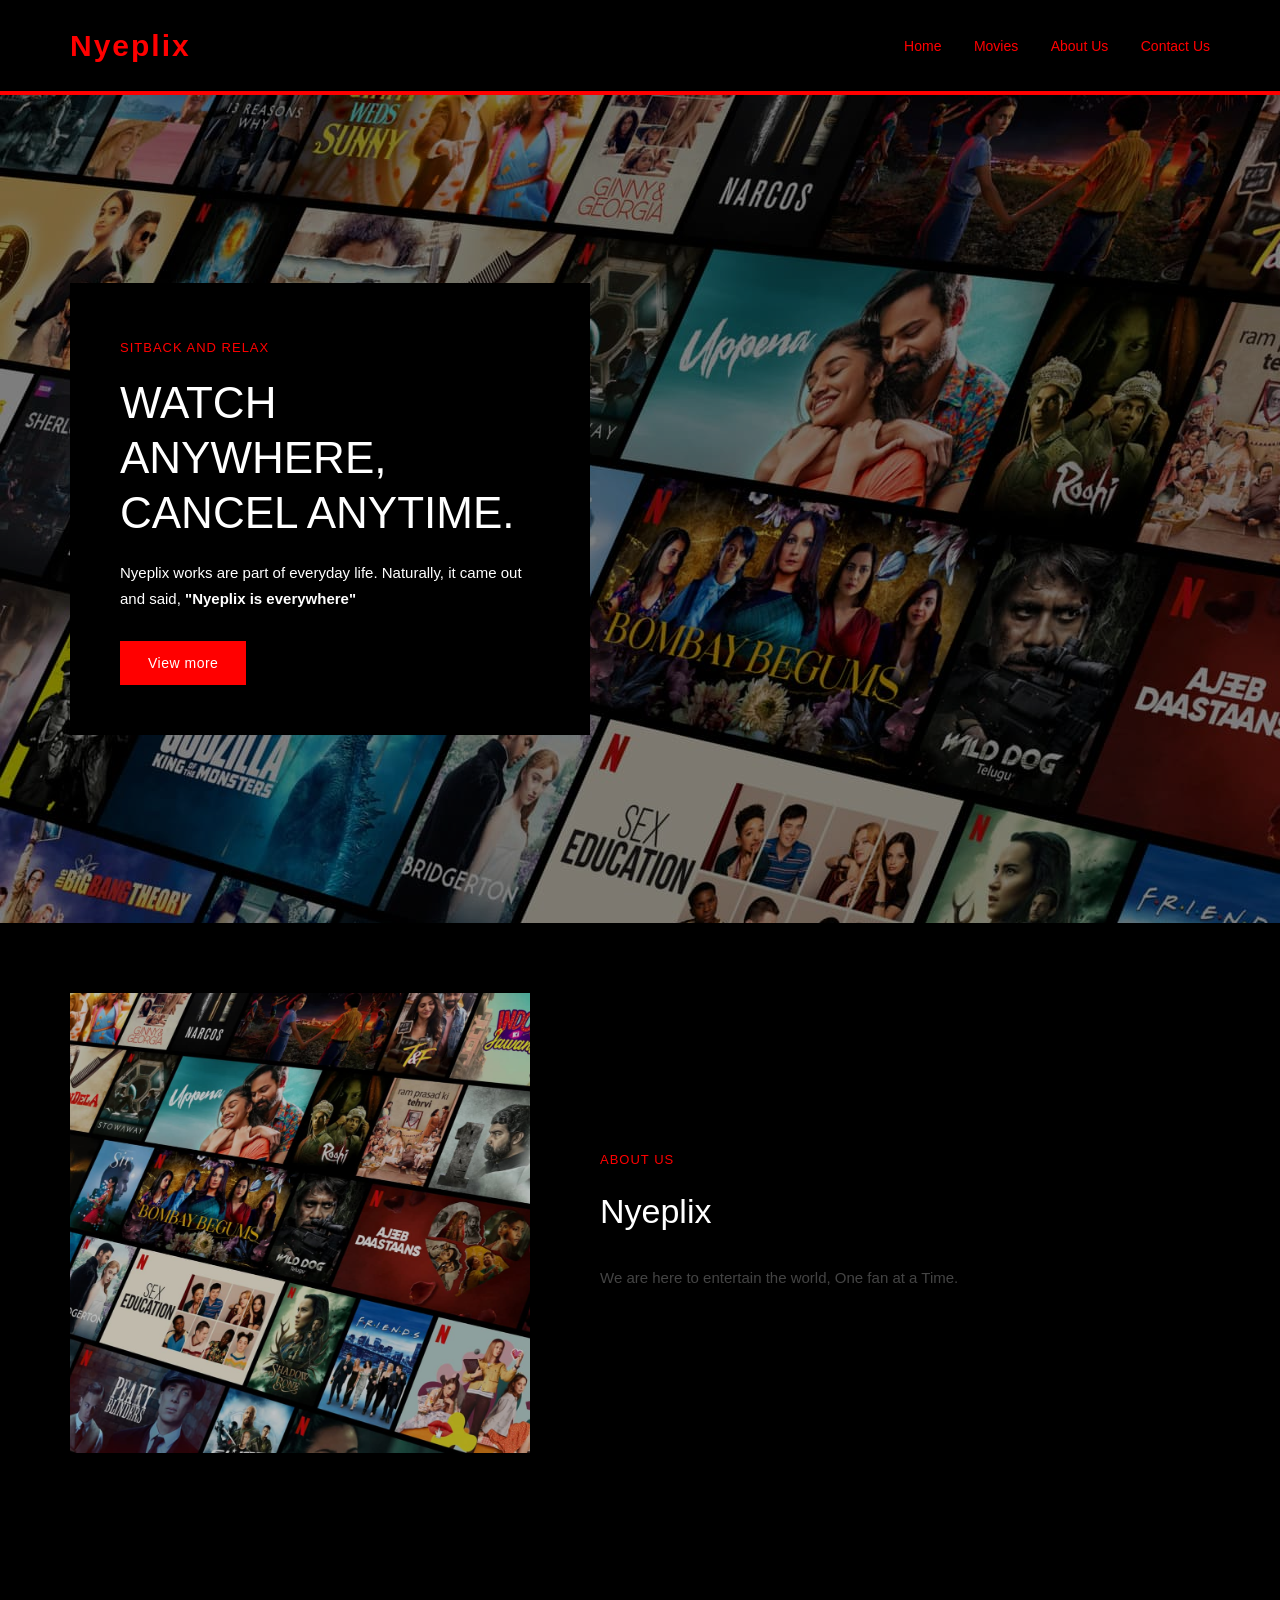
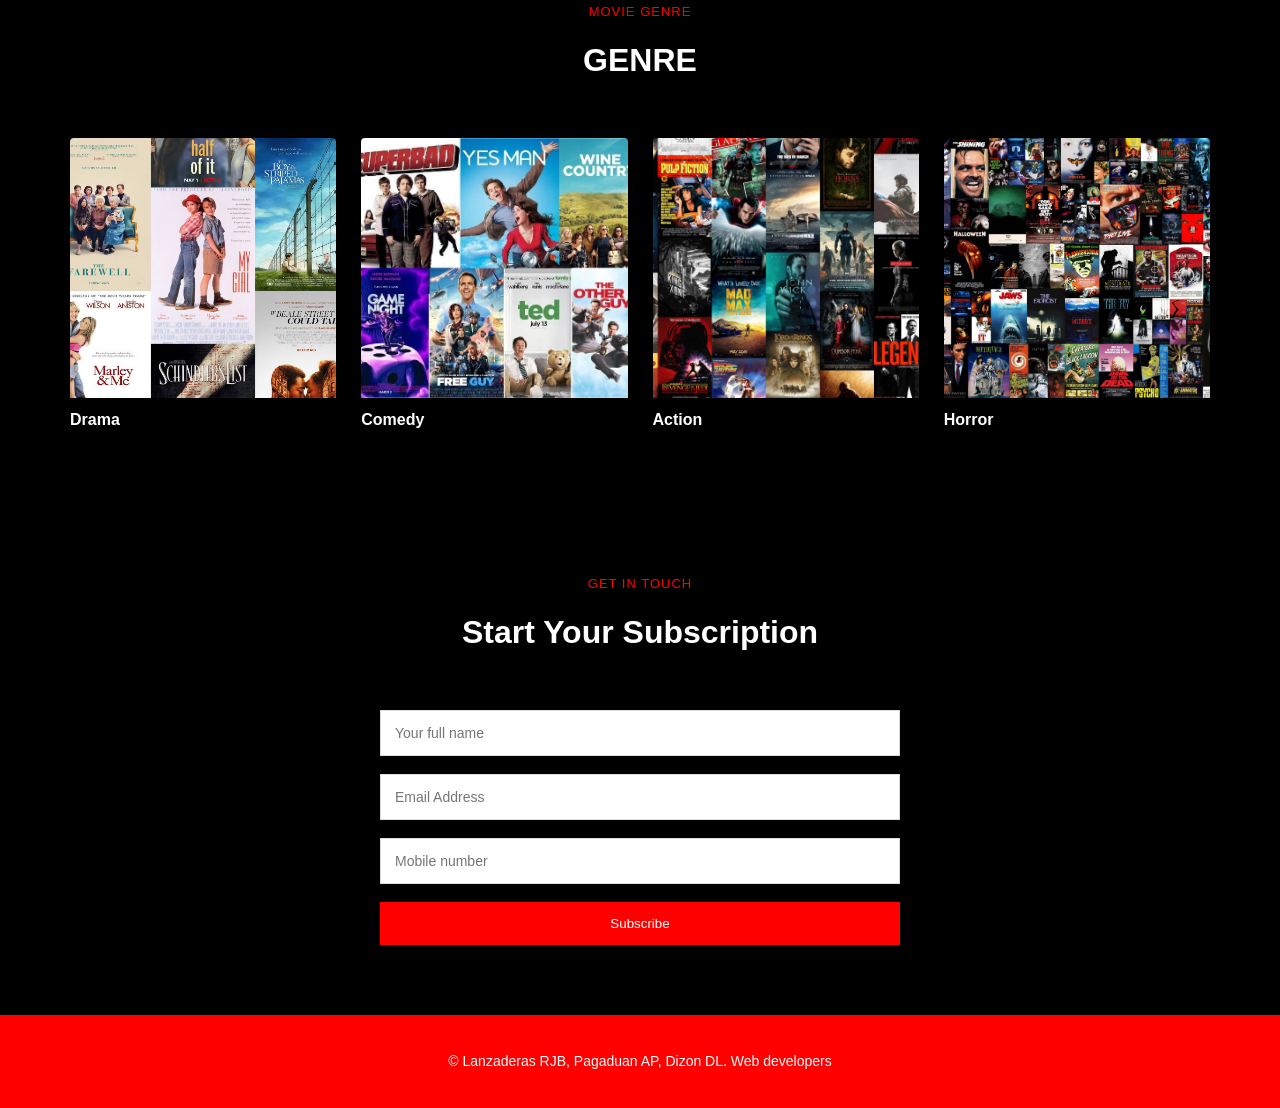
<file: index.html>
<!DOCTYPE html>
<html lang="en">
<head>
    <meta charset="UTF-8">
    <meta name="viewport" content="width=device-width, initial-scale=1.0">
    <link rel="stylesheet" href="style.css">
    <title>Nyeplix</title>
    </style>
</head>
<body>
    <header class="nav">
        <div class="nav-left">
            <h2>Nyeplix</h2>
        </div>

        <nav class="nav-links">
            <a href="index.html">Home</a>
            <a href="movies.html">Movies</a>
            <a href="about_us.html">About Us</a>
            <a href="contact_us.html">Contact Us</a>
    </header>

    <section class="hero">
        <div class="hero-overlay"></div>

        <div class="hero-text">
            <span class="hero-tag">Sitback and Relax</span>
            <h1>WATCH ANYWHERE, <br> CANCEL ANYTIME. </h1>

        <p>
            Nyeplix works are part of everyday life. Naturally, it came out and said, <b>"Nyeplix is everywhere"</b>
        </p>

        <button class="hero-btn">View more</button>
        </div>
    </section>

    <section class="About" id="About">
        <div class="about-wrapper">
            <div class="about-img">
                <img src="bg.jpg" alt="About Nyeplix" loading="lazy">
            </div>

            <div class="about-text">
                <span class="section-tag">About Us</span>
                <h2>Nyeplix</h2>

                <p>
                    We are here to entertain the world, One fan at a Time.
                </p>
            </div>
        </div>

    </section>

    <section class="Genre" id="Genre">
        <span class="section-tag center">Movie Genre</span>
        <h2 class="section-title">GENRE</h2>

        <div class="genre-grid">
            <div class="genre-item">
                <a href="Drama.html"><img src="drama.avif" alt="genre" loading="lazy"></a>
                <b>Drama</b>
            </div>

            <div class="genre-item">
                <a href="Comedy.html"><img src="comedy (1).jpg" alt="genre" loading="lazy"></a>
                <b>Comedy</b>
            </div>

            <div class="genre-item">
                <a href="Action.html"><img src="action (1).jpg" alt="genre" loading="lazy"></a>
                <b>Action</b>
            </div>

            <div class="genre-item">
                <a href="Horror.html"><img src="horror (1).jpg" alt="genre" loading="lazy"></a>
                <b>Horror</b>
            </div>
        </div>
    </section>

    <section class="subscribe" id="subscribe">
        <div><span class="section-tag center">Get in touch</span>
        <h2 class="section-title">Start Your Subscription</h2>

        <form class="subscribe-form">
            <input type="text" placeholder="Your full name" required>
            <input type="email" placeholder="Email Address" required>
            <input type="number" placeholder="Mobile number">

            <button>Subscribe</button>
        </form>
        </div>
    </section>

    <footer class="footer">
        <p>&copy; Lanzaderas RJB, Pagaduan AP, Dizon DL. Web developers</p>
    </footer>
</body>
</html>
</file>
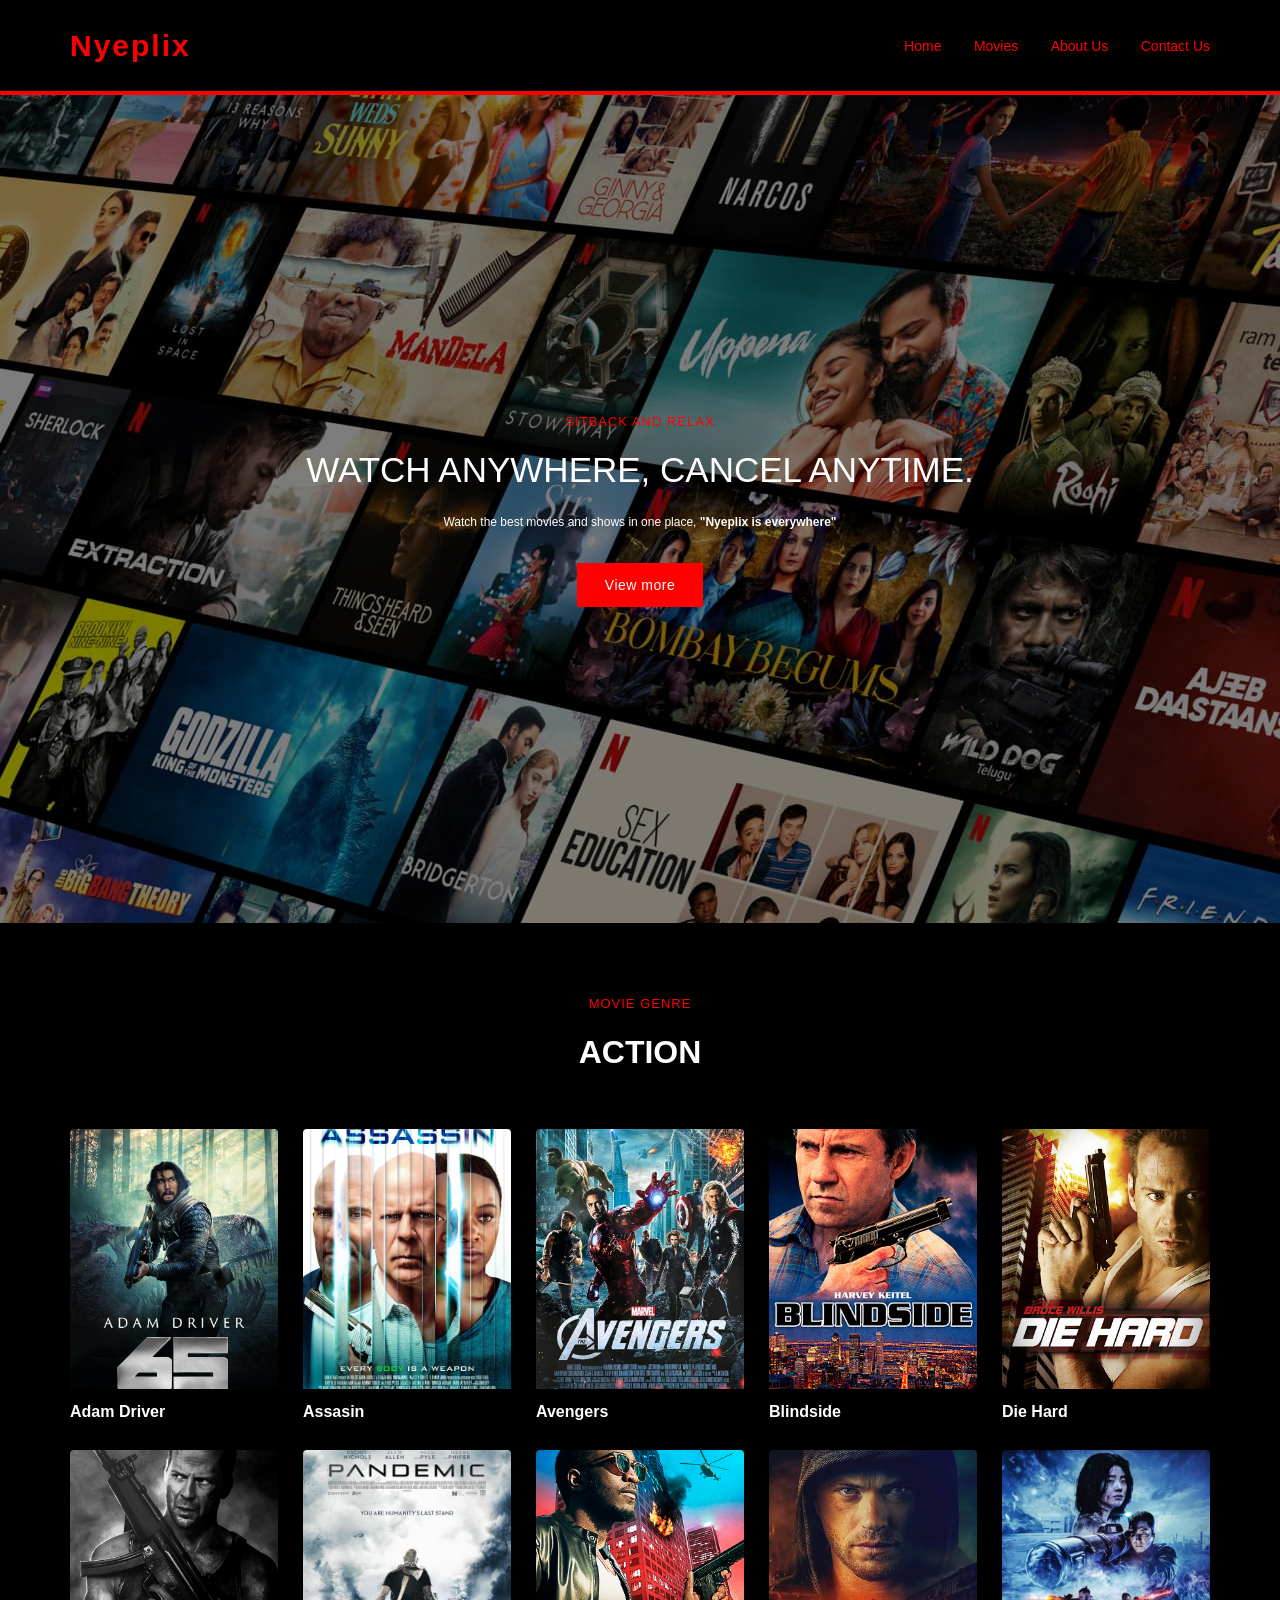
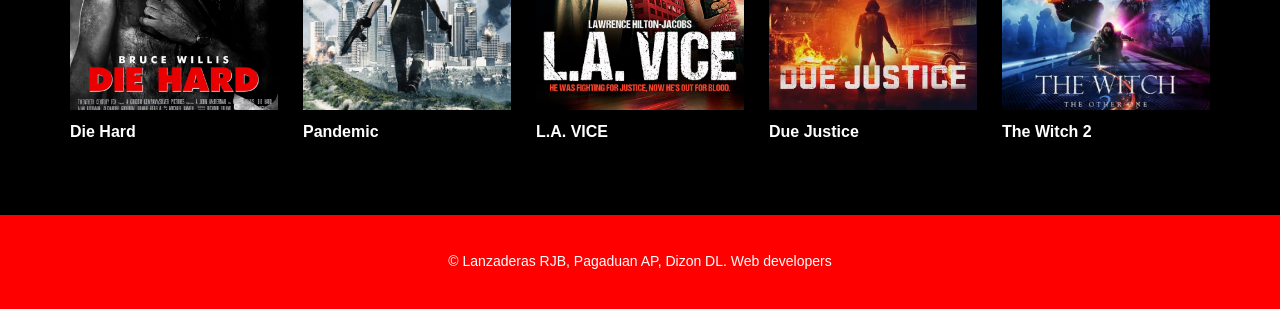
<file: action.html>
<!DOCTYPE html>
<html lang="en">
<head>
    <meta charset="UTF-8">
    <meta name="viewport" content="width=device-width, initial-scale=1.0">
    <link rel="stylesheet" href="action.css">
    <title>Nyeplix</title>
</head>
<body>
    <header class="nav">
        <div class="nav-left">
            <h2>Nyeplix</h2>
        </div>

        <nav class="nav-links">
            <a href="Index.html">Home</a>
            <a href="movies.html">Movies</a>
            <a href="about_us.html">About Us</a>
            <a href="contact_us.html">Contact Us</a>
    </header>

    <section class="hero">
        <div class="hero-overlay"></div>

        <div class="hero-text">
            <span class="hero-tag">Sitback and Relax</span>
            <h1>WATCH ANYWHERE, CANCEL ANYTIME. </h1>

        <p>
            Watch the best movies and shows in one place, <b>"Nyeplix is everywhere"</b>
        </p>

        <button class="hero-btn">View more</button>
        </div>
    </section>

    <section class="Genre" id="Genre">
        <span class="section-tag center">Movie Genre</span>
        <h2 class="section-title">ACTION</h2>

        <div class="genre-grid">
            <div class="genre-item">
                <a href=" "><img src="adam65.jpg" alt="genre" loading="lazy"></a>
                <b>Adam Driver</b>
            </div>

            <div class="genre-item">
                <a href=" "><img src="assassin.jpg" alt="genre" loading="lazy"></a>
                <b>Assasin</b>
            </div>

            <div class="genre-item">
                <a href=" "><img src="avengers.jpg" alt="genre" loading="lazy"></a>
                <b>Avengers</b>
            </div>

            <div class="genre-item">
                <a href=" "><img src="blind slide.jpg" alt="genre" loading="lazy"></a>
                <b>Blindside</b>    
            </div>       

             <div class="genre-item">
                <a href=" "><img src="bruce wills.webp" alt="genre" loading="lazy"></a>
                <b>Die Hard</b>
            </div>

            <div class="genre-item">
                <a href=" "><img src="die hard.jpg" alt="genre" loading="lazy"></a>
                <b>Die Hard</b>
            </div>

            <div class="genre-item">
                <a href=" "><img src="pandemic.jpg" alt="genre" loading="lazy"></a>
                <b>Pandemic</b>
            </div>

            <div class="genre-item">
                <a href=" "><img src="lavice.jpg" alt="genre" loading="lazy"></a>
                <b>L.A. VICE</b>    
            </div>   
            
            <div class="genre-item">
                <a href=" "><img src="due justice.jpg" alt="genre" loading="lazy"></a>
                <b> Due Justice</b>    
            </div>   

            <div class="genre-item">
                <a href=" "><img src="the witch 2.jpg" alt="genre" loading="lazy"></a>
                <b>The Witch 2</b>    
            </div>   
        </div>
    </section>

    <footer class="footer">
        <p>&copy; Lanzaderas RJB, Pagaduan AP, Dizon DL. Web developers</p>
    </footer>
</body>
</html>
</file>
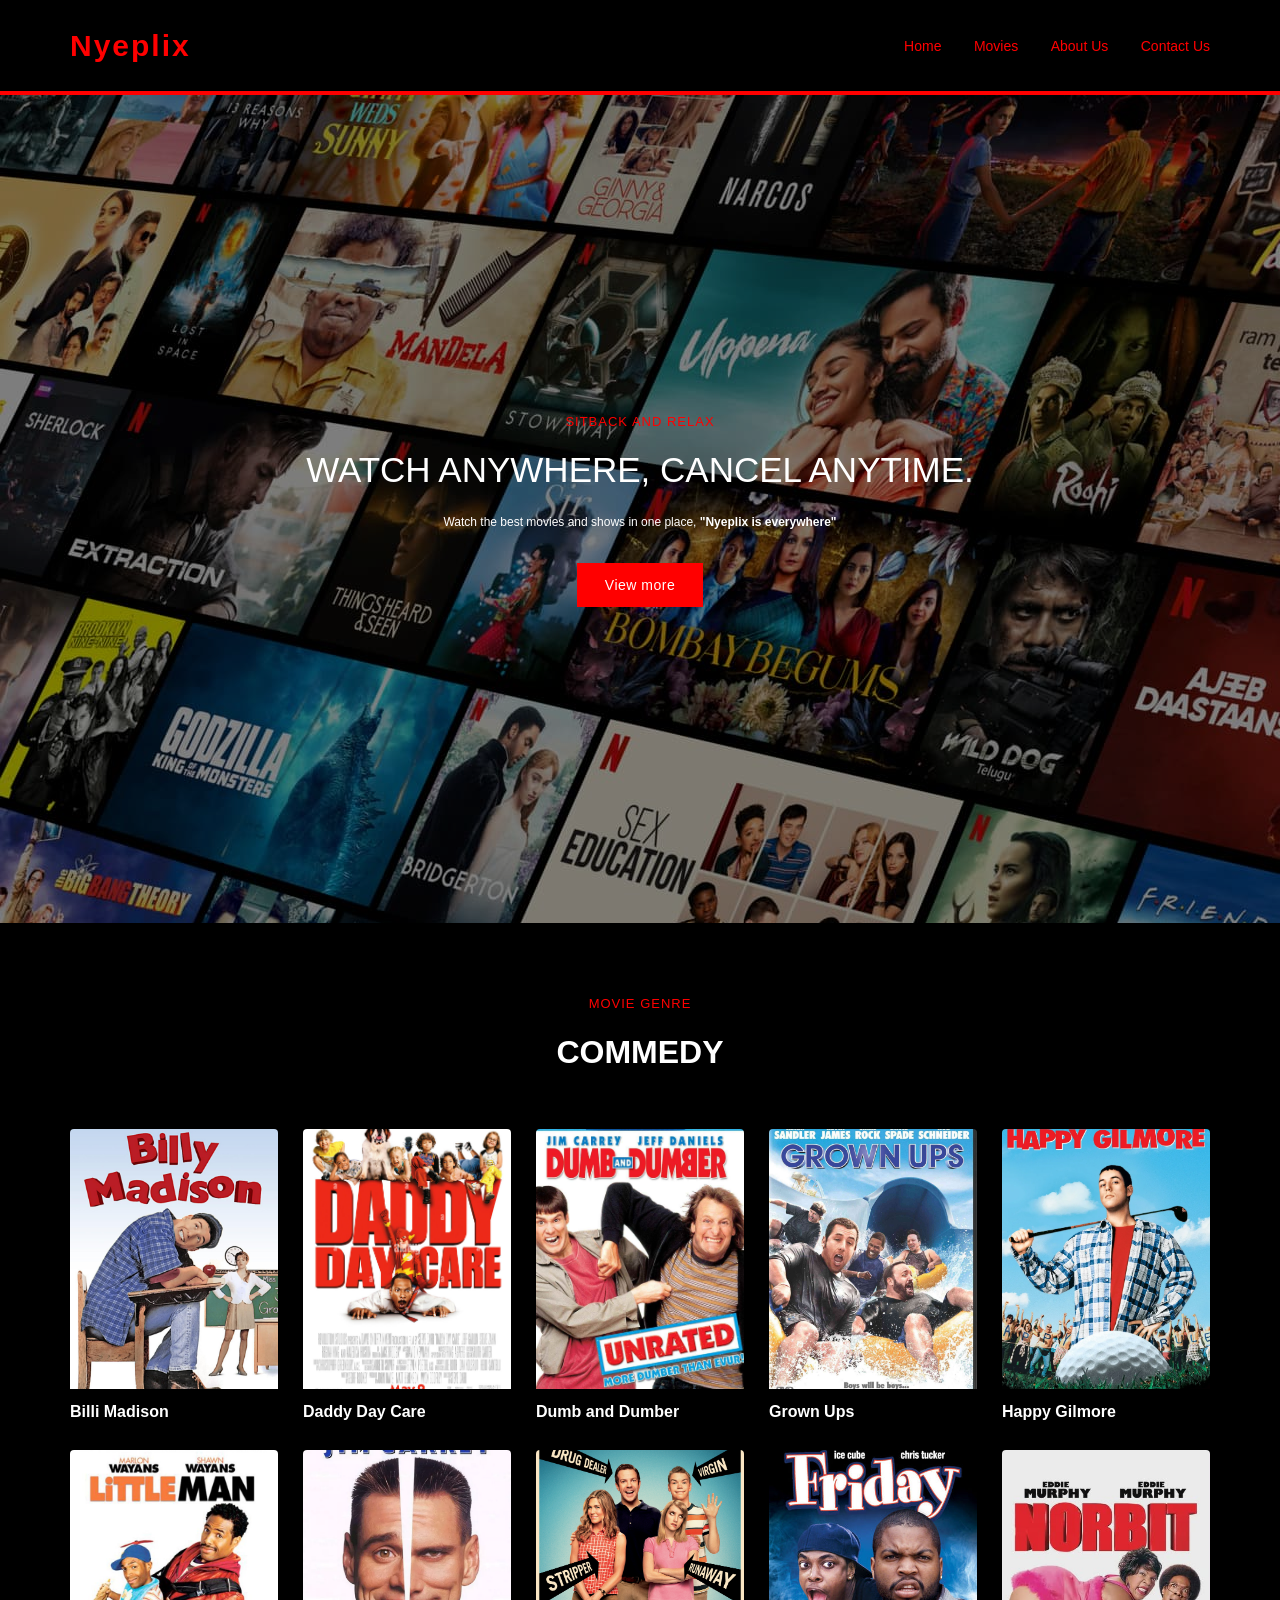
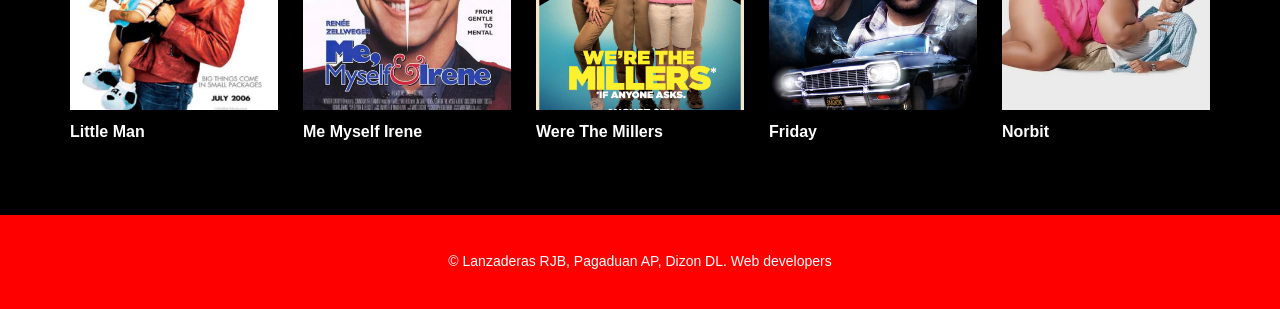
<file: comedy.html>
<!DOCTYPE html>
<html lang="en">
<head>
    <meta charset="UTF-8">
    <meta name="viewport" content="width=device-width, initial-scale=1.0">
    <link rel="stylesheet" href="comedy.css">
    <title>Nyeplix</title>
</head>
<body>
    <header class="nav">
        <div class="nav-left">
            <h2>Nyeplix</h2>
        </div>

        <nav class="nav-links">
            <a href="Index.html">Home</a>
            <a href="movies.html">Movies</a>
            <a href="about_us.html">About Us</a>
            <a href="contact_us.html">Contact Us</a>
    </header>

    <section class="hero">
        <div class="hero-overlay"></div>

        <div class="hero-text">
            <span class="hero-tag">Sitback and Relax</span>
            <h1>WATCH ANYWHERE, CANCEL ANYTIME. </h1>

        <p>
            Watch the best movies and shows in one place, <b>"Nyeplix is everywhere"</b>
        </p>

        <button class="hero-btn">View more</button>
        </div>
    </section>

    <section class="Genre" id="Genre">
        <span class="section-tag center">Movie Genre</span>
        <h2 class="section-title">COMMEDY</h2>

        <div class="genre-grid">
            <div class="genre-item">
                <a href=" "><img src="billy madison.jpg" alt="genre" loading="lazy"></a>
                <b>Billi Madison</b>
            </div>

            <div class="genre-item">
                <a href=" "><img src="daddy day care.jpg" alt="genre" loading="lazy"></a>
                <b>Daddy Day Care</b>
            </div>

            <div class="genre-item">
                <a href=" "><img src="dumb dumber.jpg" alt="genre" loading="lazy"></a>
                <b>Dumb and Dumber</b>
            </div>

            <div class="genre-item">
                <a href=" "><img src="grown up.jpg" alt="genre" loading="lazy"></a>
                <b>Grown Ups</b>    
            </div>       

            <div class="genre-item">
                <a href=" "><img src="happy gilmore.webp" alt="genre" loading="lazy"></a>
                <b>Happy Gilmore</b>
            </div>

            <div class="genre-item">
                <a href=" "><img src="little man.jpg" alt="genre" loading="lazy"></a>
                <b>Little Man</b>
            </div>

            <div class="genre-item">
                <a href=" "><img src="me myself irene.webp" alt="genre" loading="lazy"></a>
                <b>Me Myself Irene</b>    
            </div>       

             <div class="genre-item">
                <a href=" "><img src="were the millers.jpg" alt="genre" loading="lazy"></a>
                <b>Were The Millers</b>
            </div>

            <div class="genre-item">
                <a href=" "><img src="friday.jpg" alt="genre" loading="lazy"></a>
                <b>Friday</b>    
            </div>   

             <div class="genre-item">
                <a href=" "><img src="norbit.jpg" alt="genre" loading="lazy"></a>
                <b>Norbit</b>    
            </div>   
        </div>
    </section>

    <footer class="footer">
        <p>&copy; Lanzaderas RJB, Pagaduan AP, Dizon DL. Web developers</p>
    </footer>
</body>
</html>
</file>
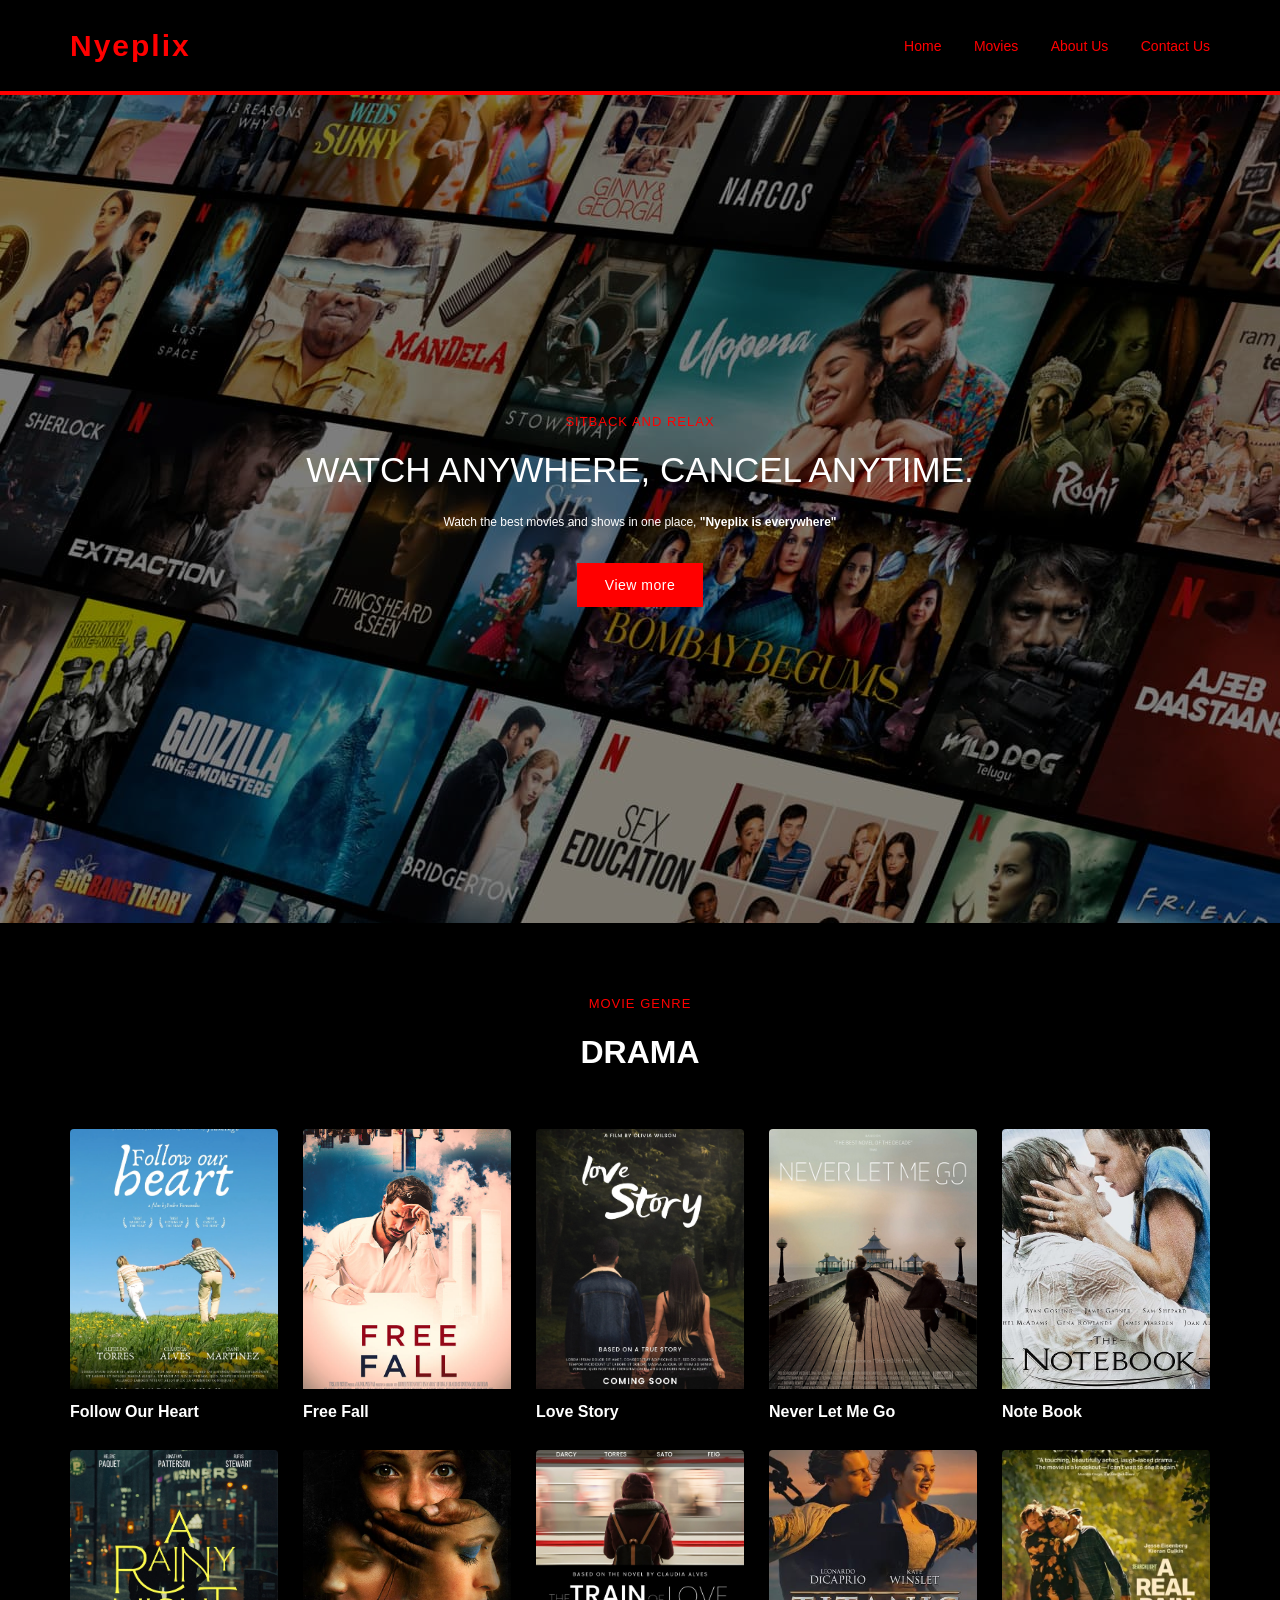
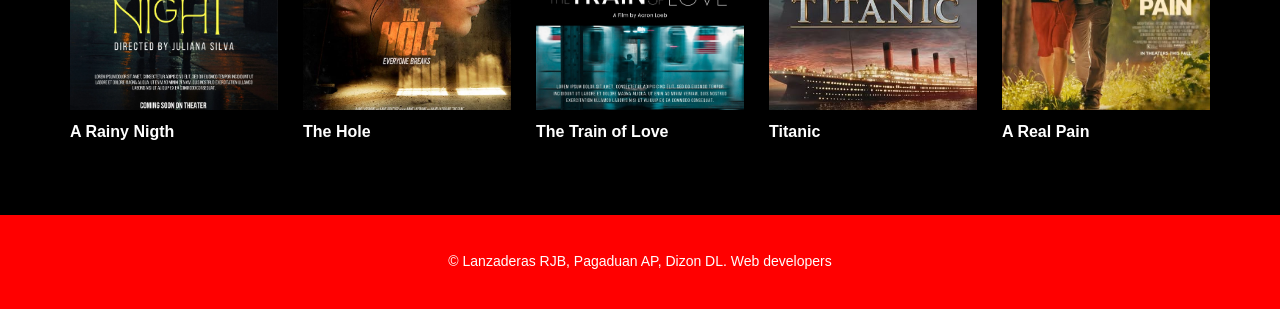
<file: drama.html>
<!DOCTYPE html>
<html lang="en">
<head>
    <meta charset="UTF-8">
    <meta name="viewport" content="width=device-width, initial-scale=1.0">
    <link rel="stylesheet" href="drama.css">
    <title>Nyeplix</title>
</head>
<body>
    <header class="nav">
        <div class="nav-left">
            <h2>Nyeplix</h2>
        </div>

        <nav class="nav-links">
            <a href="Index.html">Home</a>
            <a href="movies.html">Movies</a>
            <a href="about_us.html">About Us</a>
            <a href="contact_us.html">Contact Us</a>
    </header>

    <section class="hero">
        <div class="hero-overlay"></div>

        <div class="hero-text">
            <span class="hero-tag">Sitback and Relax</span>
            <h1>WATCH ANYWHERE, CANCEL ANYTIME. </h1>

        <p>
            Watch the best movies and shows in one place, <b>"Nyeplix is everywhere"</b>
        </p>

        <button class="hero-btn">View more</button>
        </div>
    </section>

    <section class="Genre" id="Genre">
        <span class="section-tag center">Movie Genre</span>
        <h2 class="section-title">DRAMA</h2>

        <div class="genre-grid">
            <div class="genre-item">
                <a href=" "><img src="follow our heart.webp" alt="genre" loading="lazy"></a>
                <b>Follow Our Heart</b>
            </div>

            <div class="genre-item">
                <a href=" "><img src="freefall.jpg" alt="genre" loading="lazy"></a>
                <b>Free Fall</b>
            </div>

            <div class="genre-item">
                <a href=" "><img src="love story.webp" alt="genre" loading="lazy"></a>
                <b>Love Story</b>    
            </div>       

             <div class="genre-item">
                <a href=" "><img src="never let me go.jpg" alt="genre" loading="lazy"></a>
                <b>Never Let Me Go</b>
            </div>

            <div class="genre-item">
                <a href=" "><img src="notebook.jpg" alt="genre" loading="lazy"></a>
                <b>Note Book</b>
            </div>

            <div class="genre-item">
                <a href=" "><img src="rainy nigth.webp" alt="genre" loading="lazy"></a>
                <b>A Rainy Nigth</b>
            </div>

            <div class="genre-item">
                <a href=" "><img src="the hole.jpg" alt="genre" loading="lazy"></a>
                <b>The Hole</b>    
            </div>       

             <div class="genre-item">
                <a href=" "><img src="the train of love.webp" alt="genre" loading="lazy"></a>
                <b>The Train of Love</b>
            </div>

            <div class="genre-item">
                <a href=" "><img src="titanic.jpg" alt="genre" loading="lazy"></a>
                <b>Titanic</b>    
            </div>   

            <div class="genre-item">
                <a href=" "><img src="a real pain.jpg" alt="genre" loading="lazy"></a>
                <b>A Real Pain</b>    
            </div>   
        </div>
    </section>

    <footer class="footer">
        <p>&copy; Lanzaderas RJB, Pagaduan AP, Dizon DL. Web developers</p>
    </footer>
</body>
</html>
</file>
<file: style.css>
* {
            margin: 0;
            padding: 0;
            box-sizing: border-box;
            font-family: "Poppins", sans-serif
        }

        body {
            background: black;
            color: white;
            line-height: 1.7;
        }

        .nav {
            position: sticky;
            top: 0;
            z-index: 1000;

            display: flex;
            justify-content: space-between;
            align-items: center;

            padding: 20px 70px;
            background: black;
            border-bottom: 4px solid red;
           
        }

        .nav h2 {
            font-size: 30px;
            letter-spacing: 2px;
            color: red;
            font-weight: bolder;
        }

        .nav-links a{
            margin-left: 28px;
            text-decoration: none;
            color: red;
            font-size: 14px;
            position: relative;
        }

        .nav-links a::after {
            content: "";
            position: absolute;
            left: 0;
            bottom: -4px;
            width: 0%;
            height: 1px;
            background: red;
            transition: 0.3s;
        }

        .nav-links a:hover::after {
            width: 100%;

        }

        section {
            padding: 70px 70px;
        }

        .hero {
            position: relative;
            height: 92vh;
            background: url("bg.jpg");
            display: flex;
            align-items: center;
            padding: 0, 90px;
        }

        .hero-overlay {
            position: absolute;
            inset: 0;
            background: rgba(0, 0, 0, 0.35);
        }

        .hero-text {
            position: relative;
            z-index: 2;
            background: black;
            padding: 50px;
            max-width: 520px;
        }

        .hero-tag {
            font-size: 13px;
            letter-spacing: 1px;
            color: red;
            text-transform: uppercase;
        }

        .hero-text h1 {
            font-size: 44px;
            font-weight: 500;
            margin: 15px 0 20px;
            line-height: 1.25;
        }

        .hero-text p {
            font-size: 15px;
            color: white;
            max-width: 460px;
        }

        .hero-btn {
            margin-top: 30px;
            padding: 14px 28px;
            border: none;
            background: red;
            color: white;
            font-size: 14px;
            letter-spacing: 0.5px;
            cursor: pointer;
            transition: 0.3s;
        }

        .hero-btn:hover {
            background: white;
            color: red;
            transform: translateY(-2px);
        } 

        .section-tag {
            font-size: 13px;
            letter-spacing: 1px;
            text-transform: uppercase;
            color: red;
            font-weight: 500;
        }

        .section-tag.center {
            display: block;
            text-align: center;
            margin-bottom: 10px;
        }

        .section-title {
            text-align: center;
            font-size: 32px;
            font-weight: 5000;
            margin-bottom: 50px;
        }

        /* ========== ABOUT ========= */
        .about {
            background: var(--white);
        }

        .about-wrapper {
            display: flex;
            gap: 70px;
            align-items: center;
        }

        .about-img img {
            width: 460px;
            height: 460px;
            object-fit: cover;
        }

        .about-text h2{
            font-size: 34px;
            font-weight: 500;
            margin: 10px 0 25px
        }

        .about-text p {
            font-size: 15px;
            color: #444;
            margin-bottom: 18px;
            max-width: 520px;
        }

         /* ========== PROJECTS ========= */
         .genre {
            background: black;
         }

         .genre-grid {
            display: grid;
            grid-template-columns: repeat(4, 1fr);
            gap: 25px;
         }

         .genre-item {
            overflow: hidden;
            border-radius: 4px;
         }

         .genre-item img {
            width: 100%;
            height: 260px;
            object-fit: cover;
            transition: transform 0.3s ease;
         }

         .genre-item:hover {
            transform: scale(1.08);
         }

        .subscribe {
            background: var(--white);
        }

        .subscribe-form {
            max-width: 520px;
            margin: auto;
            display: flex;
            flex-direction: column;
        }

        .subscribe-form input {
            margin-bottom: 18px;
            padding: 14px;
            font-size: 14px;
            border: 1px solid #ddd;
        }

        .subscribe-form input:focus {
            border-color: var(--Dark);
        }

        .subscribe-form button {
            padding: 14px;
            background: red;
            color: white;
            border: none;
            cursor: pointer;
            transition: 0.03s;
        }

        .subscribe-form button:hover {
            background: white;
            color: red;
        }

        /* ========== FOOTER ========= */
        .footer {
            text-align: center;
            padding: 35px;
            background: red;
            font-size: 14px;
            color: white;
        }
</file>
<file: action.css>
* {
            margin: 0;
            padding: 0;
            box-sizing: border-box;
            font-family: "Poppins", sans-serif
        }

        body {
            background: black;
            color: white;
            line-height: 1.7;
        }

        .nav {
            position: sticky;
            top: 0;
            z-index: 1000;

            display: flex;
            justify-content: space-between;
            align-items: center;

            padding: 20px 70px;
            background: black;
            border-bottom: 4px solid red;
           
        }

        .nav h2 {
            font-size: 30px;
            letter-spacing: 2px;
            color: red;
            font-weight: bolder;
        }

        .nav-links a{
            margin-left: 28px;
            text-decoration: none;
            color: red;
            font-size: 14px;
            position: relative;
        }

        .nav-links a::after {
            content: "";
            position: absolute;
            left: 0;
            bottom: -4px;
            width: 0%;
            height: 1px;
            background: red;
            transition: 0.3s;
        }

        .nav-links a:hover::after {
            width: 100%;

        }

        section {
            padding: 70px 70px;
        }

        .hero {
            position: relative;
            height: 92vh;
            background: url("bg.jpg");
            display: flex;
            align-items: center;
            padding: 0, 90px;
            justify-content: center;
        }

        .hero-overlay {
            position: absolute;
            inset: 0;
            background: rgba(0, 0, 0, 0.35);
        }

        .hero-text {
            position: relative;
            z-index: 2;
            background: transparent;
            padding: 50px;
            place-items: center;
            display: grid;
            justify-content: center;
           
        }

        .hero-tag {
            font-size: 13px;
            letter-spacing: 1px;
            color: red;
            text-transform: uppercase;
        }

        .hero-text h1 {
            font-size: 35px;
            font-weight: 400;
            margin: 15px 0 20px;
            line-height: 1.25;
        }

        .hero-text p {
            font-size: 12px;
            color: white;
            max-width: 460px;
        }

        .hero-btn {
            margin-top: 30px;
            padding: 14px 28px;
            border: none;
            background: red;
            color: white;
            font-size: 14px;
            letter-spacing: 0.5px;
            cursor: pointer;
            transition: 0.3s;
        }

        .hero-btn:hover {
            background: white;
            color: red;
            transform: translateY(-2px);
        } 

        .section-tag {
            font-size: 13px;
            letter-spacing: 1px;
            text-transform: uppercase;
            color: red;
            font-weight: 500;
        }

        .section-tag.center {
            display: block;
            text-align: center;
            margin-bottom: 10px;
        }

        .section-title {
            text-align: center;
            font-size: 32px;
            font-weight: 5000;
            margin-bottom: 50px;
        }

         .genre {
            background: black;
         }

         .genre-grid {
            display: grid;
            grid-template-columns: repeat(5, 1fr);
            gap: 25px;
         }

         .genre-item {
            overflow: hidden;
            border-radius: 4px;
         }

         .genre-item img {
            width: 100%;
            height: 260px;
            object-fit: cover;
            transition: transform 0.3s ease;
         }

         .genre-item:hover {
            transform: scale(1.08);
         }

        .footer {
            text-align: center;
            padding: 35px;
            background: red;
            font-size: 14px;
            color: white;
        }
</file>
<file: comedy.css>
* {
            margin: 0;
            padding: 0;
            box-sizing: border-box;
            font-family: "Poppins", sans-serif
        }

        body {
            background: black;
            color: white;
            line-height: 1.7;
        }

        .nav {
            position: sticky;
            top: 0;
            z-index: 1000;

            display: flex;
            justify-content: space-between;
            align-items: center;

            padding: 20px 70px;
            background: black;
            border-bottom: 4px solid red;
           
        }

        .nav h2 {
            font-size: 30px;
            letter-spacing: 2px;
            color: red;
            font-weight: bolder;
        }

        .nav-links a{
            margin-left: 28px;
            text-decoration: none;
            color: red;
            font-size: 14px;
            position: relative;
        }

        .nav-links a::after {
            content: "";
            position: absolute;
            left: 0;
            bottom: -4px;
            width: 0%;
            height: 1px;
            background: red;
            transition: 0.3s;
        }

        .nav-links a:hover::after {
            width: 100%;

        }

        section {
            padding: 70px 70px;
        }

        .hero {
            position: relative;
            height: 92vh;
            background: url("bg.jpg");
            display: flex;
            align-items: center;
            padding: 0, 90px;
            justify-content: center;
        }

        .hero-overlay {
            position: absolute;
            inset: 0;
            background: rgba(0, 0, 0, 0.35);
        }

        .hero-text {
            position: relative;
            z-index: 2;
            background: transparent;
            padding: 50px;
            place-items: center;
            display: grid;
            justify-content: center;
           
        }

        .hero-tag {
            font-size: 13px;
            letter-spacing: 1px;
            color: red;
            text-transform: uppercase;
        }

        .hero-text h1 {
            font-size: 35px;
            font-weight: 400;
            margin: 15px 0 20px;
            line-height: 1.25;
        }

        .hero-text p {
            font-size: 12px;
            color: white;
            max-width: 460px;
        }

        .hero-btn {
            margin-top: 30px;
            padding: 14px 28px;
            border: none;
            background: red;
            color: white;
            font-size: 14px;
            letter-spacing: 0.5px;
            cursor: pointer;
            transition: 0.3s;
        }

        .hero-btn:hover {
            background: white;
            color: red;
            transform: translateY(-2px);
        } 

        .section-tag {
            font-size: 13px;
            letter-spacing: 1px;
            text-transform: uppercase;
            color: red;
            font-weight: 500;
        }

        .section-tag.center {
            display: block;
            text-align: center;
            margin-bottom: 10px;
        }

        .section-title {
            text-align: center;
            font-size: 32px;
            font-weight: 5000;
            margin-bottom: 50px;
        }

         .genre {
            background: black;
         }

         .genre-grid {
            display: grid;
            grid-template-columns: repeat(5, 1fr);
            gap: 25px;
         }

         .genre-item {
            overflow: hidden;
            border-radius: 4px;
         }

         .genre-item img {
            width: 100%;
            height: 260px;
            object-fit: cover;
            transition: transform 0.3s ease;
         }

         .genre-item:hover {
            transform: scale(1.08);
         }

        .footer {
            text-align: center;
            padding: 35px;
            background: red;
            font-size: 14px;
            color: white;
        }
</file>
<file: drama.css>
* {
            margin: 0;
            padding: 0;
            box-sizing: border-box;
            font-family: "Poppins", sans-serif
        }

        body {
            background: black;
            color: white;
            line-height: 1.7;
        }

        .nav {
            position: sticky;
            top: 0;
            z-index: 1000;

            display: flex;
            justify-content: space-between;
            align-items: center;

            padding: 20px 70px;
            background: black;
            border-bottom: 4px solid red;
           
        }

        .nav h2 {
            font-size: 30px;
            letter-spacing: 2px;
            color: red;
            font-weight: bolder;
        }

        .nav-links a{
            margin-left: 28px;
            text-decoration: none;
            color: red;
            font-size: 14px;
            position: relative;
        }

        .nav-links a::after {
            content: "";
            position: absolute;
            left: 0;
            bottom: -4px;
            width: 0%;
            height: 1px;
            background: red;
            transition: 0.3s;
        }

        .nav-links a:hover::after {
            width: 100%;

        }

        section {
            padding: 70px 70px;
        }

        .hero {
            position: relative;
            height: 92vh;
            background: url("bg.jpg");
            display: flex;
            align-items: center;
            padding: 0, 90px;
            justify-content: center;
        }

        .hero-overlay {
            position: absolute;
            inset: 0;
            background: rgba(0, 0, 0, 0.35);
        }

        .hero-text {
            position: relative;
            z-index: 2;
            background: transparent;
            padding: 50px;
            place-items: center;
            display: grid;
            justify-content: center;
           
        }

        .hero-tag {
            font-size: 13px;
            letter-spacing: 1px;
            color: red;
            text-transform: uppercase;
        }

        .hero-text h1 {
            font-size: 35px;
            font-weight: 400;
            margin: 15px 0 20px;
            line-height: 1.25;
        }

        .hero-text p {
            font-size: 12px;
            color: white;
            max-width: 460px;
        }

        .hero-btn {
            margin-top: 30px;
            padding: 14px 28px;
            border: none;
            background: red;
            color: white;
            font-size: 14px;
            letter-spacing: 0.5px;
            cursor: pointer;
            transition: 0.3s;
        }

        .hero-btn:hover {
            background: white;
            color: red;
            transform: translateY(-2px);
        } 

        .section-tag {
            font-size: 13px;
            letter-spacing: 1px;
            text-transform: uppercase;
            color: red;
            font-weight: 500;
        }

        .section-tag.center {
            display: block;
            text-align: center;
            margin-bottom: 10px;
        }

        .section-title {
            text-align: center;
            font-size: 32px;
            font-weight: 5000;
            margin-bottom: 50px;
        }

         .genre {
            background: black;
         }

         .genre-grid {
            display: grid;
            grid-template-columns: repeat(5, 1fr);
            gap: 25px;
         }

         .genre-item {
            overflow: hidden;
            border-radius: 4px;
         }

         .genre-item img {
            width: 100%;
            height: 260px;
            object-fit: cover;
            transition: transform 0.3s ease;
         }

         .genre-item:hover {
            transform: scale(1.08);
         }

        .footer {
            text-align: center;
            padding: 35px;
            background: red;
            font-size: 14px;
            color: white;
        }
</file>
